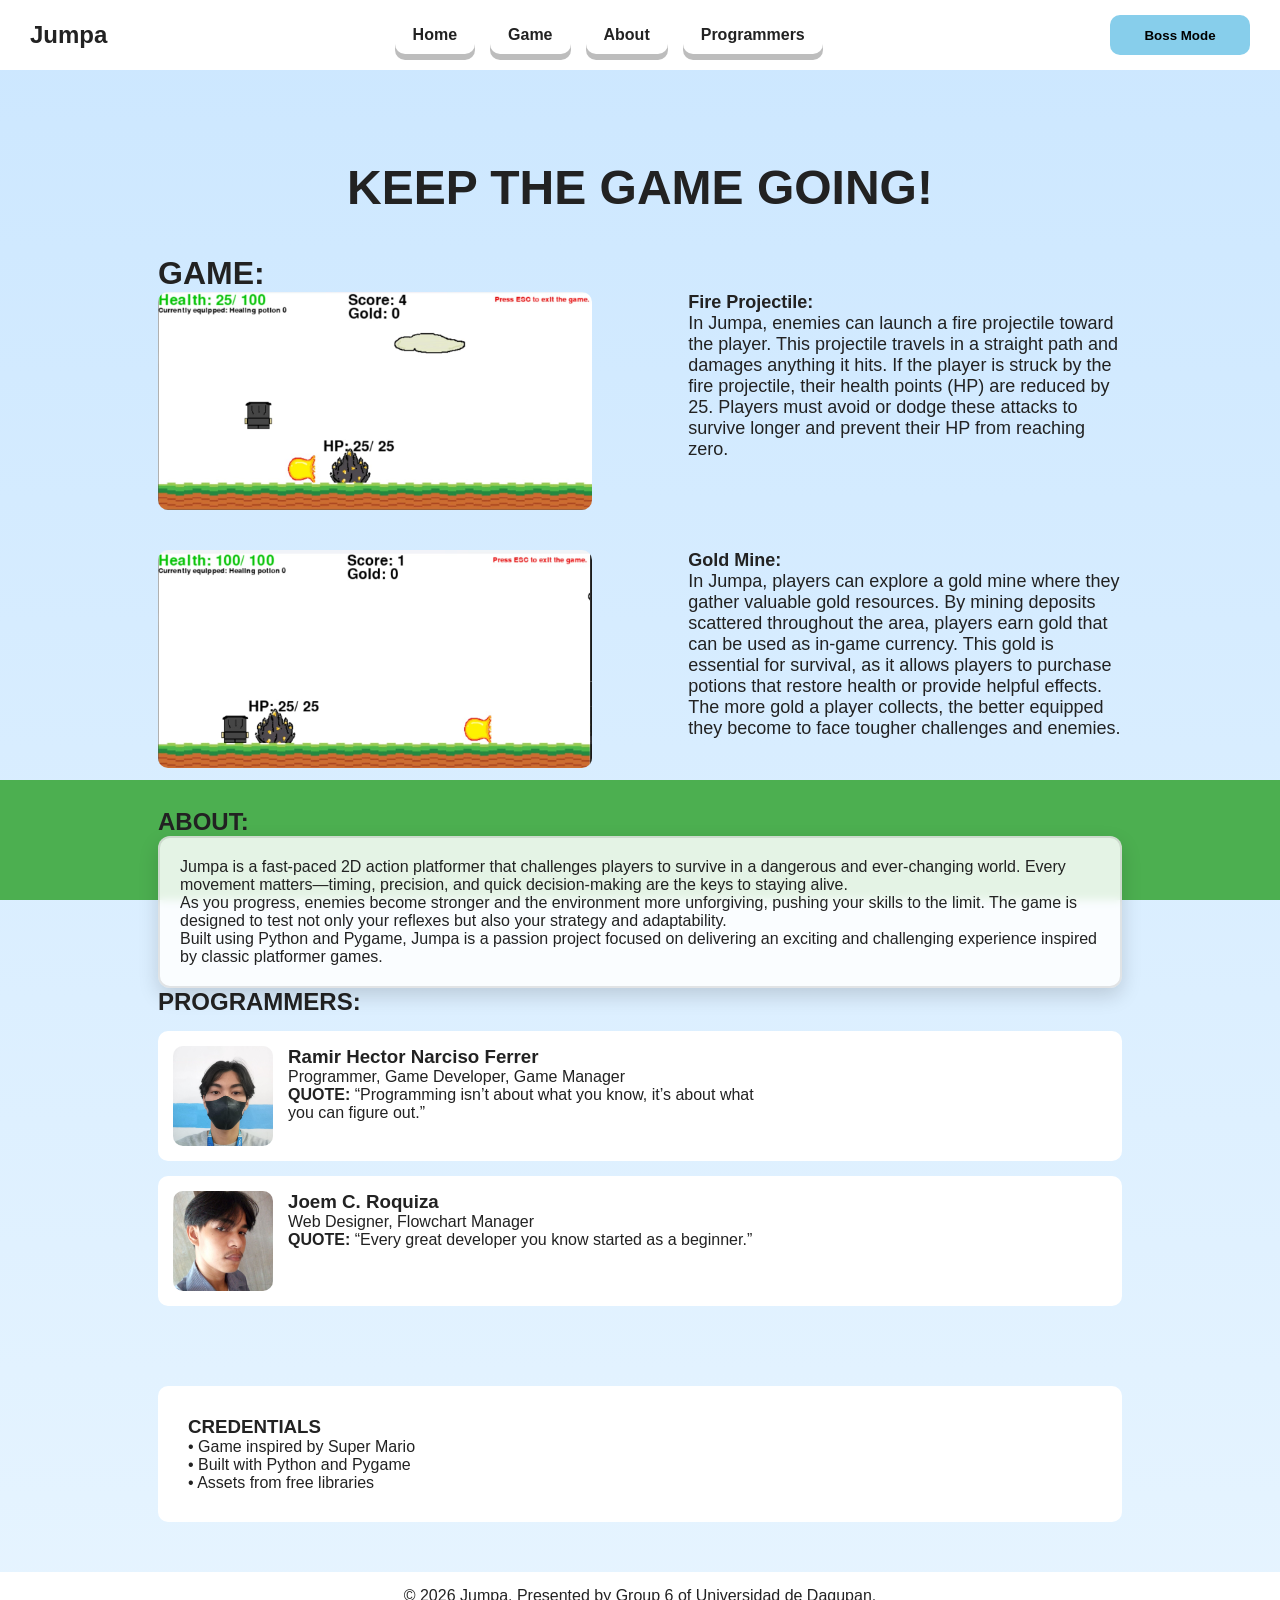
<file: index.html>
<!DOCTYPE html>
<html lang="en">

<head>
<meta charset="UTF-8">
<meta name="viewport" content="width=device-width, initial-scale=1.0">

<!-- =====================================================
     PAGE TITLE
===================================================== -->
<title>Jumpa.com</title>

<!-- =====================================================
     CSS FILE LINK
===================================================== -->
<link rel="stylesheet" href="style.css">
</head>

<body>

<!-- =====================================================
     NAVIGATION BAR (GLOBAL)
===================================================== -->
<nav>

<!--LOGO IN THE SIDE-->
  <h1>Jumpa</h1>

  <!-- NAV LINKS -->
  <ul class="nav-buttons">

    <li><a href="index.html" class="nav-btn">Home</a></li>
    <li><a href="game.html" class="nav-btn">Game</a></li>
    <li><a href="about.html" class="nav-btn">About</a></li>
    <li><a href="programmers.html" class="nav-btn">Programmers</a></li>

  </ul>

  <!-- MODE TOGGLE BUTTON -->
  <button class="modeToggle">Boss Mode</button>

</nav>

<!-- =====================================================
     MAIN CONTENT AREA
===================================================== -->
<main class="container">

  <!-- =====================================================
       MAIN TITLE (HOME PAGE HEADER)
  ===================================================== -->
  <h1 class="big-title">KEEP THE GAME GOING!</h1>

  <!-- =====================================================
       GAME SECTION
  ===================================================== -->

  <!-- GAME TITLE (clickable link to game page) -->
  <h1><a href="game.html" class="text">GAME:</a></h1>

  <!-- FIRE PROJECTILE SECTION -->
  <div class="mechanics-row">

    <!-- IMAGE (fire projectile) -->
    <img src="fire.jpg" alt="Fire projectile">

    <!-- TEXT DESCRIPTION -->
    <p>
      <strong>Fire Projectile:</strong><br>
      In Jumpa, enemies can launch a fire projectile toward the player.
      This projectile travels in a straight path and damages anything it hits.
      If the player is struck by the fire projectile, their health points (HP)
      are reduced by 25. Players must avoid or dodge these attacks to survive
      longer and prevent their HP from reaching zero.
    </p>

  </div>

  <!-- GOLD MINE SECTION -->
  <div class="mechanics-row">

    <!-- IMAGE (mine system) -->
    <img src="mine.jpg" alt="Gold mine">

    <!-- TEXT DESCRIPTION -->
    <p>
      <strong>Gold Mine:</strong><br>
      In Jumpa, players can explore a gold mine where they gather valuable gold resources.
      By mining deposits scattered throughout the area, players earn gold that can be used as in-game currency.
      This gold is essential for survival, as it allows players to purchase potions that restore health or provide helpful effects.
      The more gold a player collects, the better equipped they become to face tougher challenges and enemies.
    </p>

  </div>

  <!-- =====================================================
       ABOUT SECTION
       - Game description and purpose
  ===================================================== -->
  <section class="about">

    <!-- CLICKABLE TITLE -->
    <h1><a href="about.html" class="text">ABOUT:</a></h1>

    <!-- ABOUT BOX -->
    <div class="box wide-box about-text">

      <p>
        Jumpa is a fast-paced 2D action platformer that challenges players to survive in a dangerous and ever-changing world.
        Every movement matters—timing, precision, and quick decision-making are the keys to staying alive.
      </p>

      <p>
        As you progress, enemies become stronger and the environment more unforgiving,
        pushing your skills to the limit. The game is designed to test not only your reflexes but also your strategy and adaptability.
      </p>

      <p>
        Built using Python and Pygame, Jumpa is a passion project focused on delivering an exciting and challenging experience
        inspired by classic platformer games.
      </p>

    </div>
  </section>

  <!-- =====================================================
       PROGRAMMERS SECTION
       - Team members of the project
  ===================================================== -->
  <section class="programmers">

    <!-- SECTION TITLE -->
    <h1>PROGRAMMERS:</h1>

    <!-- ===================== PROGRAMMER 1 ===================== -->
    <a href="programmers.html" class="prog-card link-box">

      <!-- IMAGE -->
      <div class="img-box">
        <img src="hector.jpg" alt="Hector">
      </div>

      <!-- TEXT INFO -->
      <div class="text">
        <h3>Ramir Hector Narciso Ferrer</h3>
        <p>Programmer, Game Developer, Game Manager</p>

        <!-- QUOTE -->
        <p><strong>QUOTE:</strong> “Programming isn’t about what you know, it’s about what you can figure out.”</p>
      </div>

    </a>

    <!-- ===================== PROGRAMMER 2 ===================== -->
    <a href="programmers.html" class="prog-card link-box">

      <!-- IMAGE -->
      <div class="img-box">
        <img src="joem.jpg" alt="Joem">
      </div>

      <!-- TEXT INFO -->
      <div class="text">
        <h3>Joem C. Roquiza</h3>
        <p>Web Designer, Flowchart Manager</p>

        <!-- QUOTE -->
        <p><strong>QUOTE:</strong> “Every great developer you know started as a beginner.”</p>
      </div>

    </a>

  </section>

  <!-- =====================================================
       CREDENTIALS SECTION
       - Credits and references
  ===================================================== -->
  <section class="credentials">

    <h3>CREDENTIALS</h3>

    <p>• Game inspired by Super Mario</p>
    <p>• Built with Python and Pygame</p>
    <p>• Assets from free libraries</p>

  </section>

</main>

<!-- =====================================================
     FOOTER
===================================================== -->
<footer>
  © 2026 Jumpa. Presented by Group 6 of Universidad de Dagupan.
</footer>

<!-- =====================================================
     JAVASCRIPT (BOSS MODE SYSTEM)
     - Controls theme switching and saving mode
===================================================== -->
<script>

/* SELECT ALL MODE BUTTONS */
const buttons = document.querySelectorAll(".modeToggle");

/* LOAD SAVED MODE FROM BROWSER */
if (localStorage.getItem("mode") === "boss") {
  document.body.classList.add("boss");
}

/* UPDATE TEXT FUNCTION */
function updateText() {

  const isBoss = document.body.classList.contains("boss");

  /* CHANGE BUTTON TEXT */
  buttons.forEach(btn => {
    btn.textContent = isBoss ? "Normal Mode" : "Boss Mode";
  });

  /* CHANGE MAIN TITLE */
  const title = document.querySelector(".big-title");

  if (title) {
    title.textContent = isBoss
      ? "READY TO FIGHT?"
      : "KEEP THE GAME GOING!";
  }
}

/* RUN ON PAGE LOAD */
updateText();

/* TOGGLE MODE ON CLICK */
buttons.forEach(btn => {
  btn.addEventListener("click", () => {

    document.body.classList.toggle("boss");

    localStorage.setItem(
      "mode",
      document.body.classList.contains("boss") ? "boss" : "normal"
    );

    updateText();
  });
});

</script>

</body>
</html>
</file>
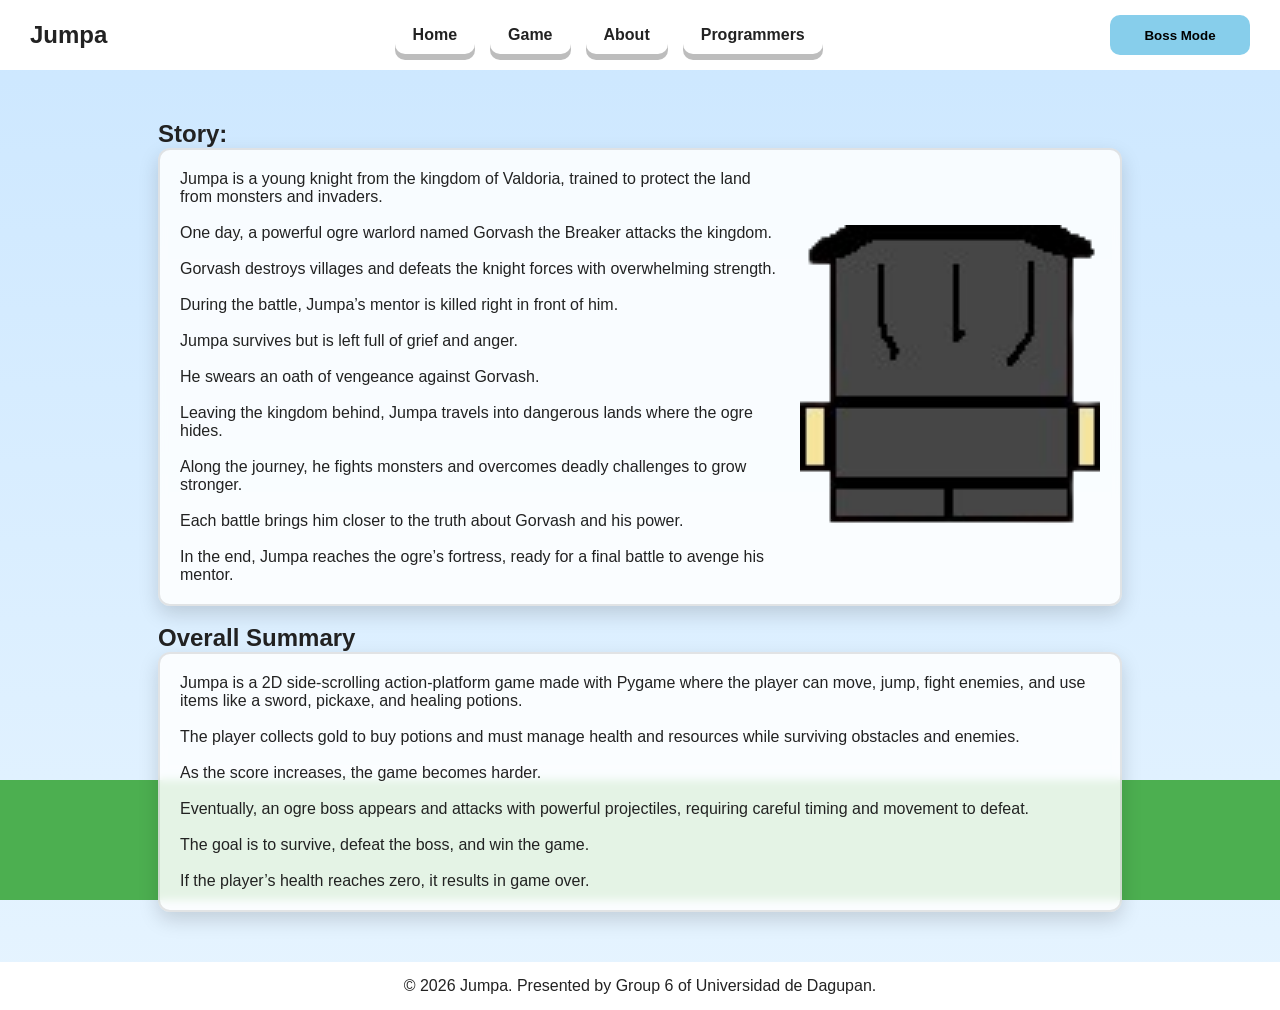
<file: about.html>
<!DOCTYPE html>
<html lang="en">

<head>

<meta charset="UTF-8">

<meta name="viewport" content="width=device-width, initial-scale=1.0">

<title>Jumap/about.com</title>

<link rel="stylesheet" href="style.css">


</head>

<body>


<nav>

  <h1>Jumpa</h1>
  <!-- Website name / brand identity -->

  <!-- NAVIGATION LINKS -->
  <ul class="nav-buttons">

    <li><a href="index.html" class="nav-btn">Home</a></li>
    <!-- Goes to homepage -->

    <li><a href="game.html" class="nav-btn">Game</a></li>
    <!-- Goes to game mechanics page -->

    <li><a href="about.html" class="nav-btn">About</a></li>
    <!-- Current page (story page) -->

    <li><a href="programmers.html" class="nav-btn">Programmers</a></li>
    <!-- Team page -->

  </ul>

  <!-- MODE TOGGLE BUTTON -->
  <button class="modeToggle">Boss Mode</button>


</nav>

<!-- =====================================================
     MAIN CONTENT AREA
===================================================== -->
<section class="container">

  <!-- =====================================================
       STORY TITLE
       - Introduces narrative section
===================================================== -->
  <h2>Story:</h2>

  <div class="box story-layout">

    <!-- ================= TEXT SIDE ================= -->
    <div class="story-text">

      <p>
        Jumpa is a young knight from the kingdom of Valdoria, trained to protect the land from monsters and invaders.<br><br>

        One day, a powerful ogre warlord named Gorvash the Breaker attacks the kingdom.<br><br>

        Gorvash destroys villages and defeats the knight forces with overwhelming strength.<br><br>

        During the battle, Jumpa’s mentor is killed right in front of him.<br><br>

        Jumpa survives but is left full of grief and anger.<br><br>

        He swears an oath of vengeance against Gorvash.<br><br>

        Leaving the kingdom behind, Jumpa travels into dangerous lands where the ogre hides.<br><br>

        Along the journey, he fights monsters and overcomes deadly challenges to grow stronger.<br><br>

        Each battle brings him closer to the truth about Gorvash and his power.<br><br>

        In the end, Jumpa reaches the ogre’s fortress, ready for a final battle to avenge his mentor.
      </p>



    </div>

    <!-- ================= IMAGE SIDE ================= -->
    <div class="story-image">

      <img src="PLAYER.png" alt="Jumpa the Knight">



    </div>

  </div>

  <br>


  <h2>Overall Summary</h2>

  <!-- SUMMARY BOX -->
  <div class="box">

    <p>
      Jumpa is a 2D side-scrolling action-platform game made with Pygame where the player can move, jump, fight enemies, and use items like a sword, pickaxe, and healing potions.<br><br>

      The player collects gold to buy potions and must manage health and resources while surviving obstacles and enemies.<br><br>

      As the score increases, the game becomes harder.<br><br>

      Eventually, an ogre boss appears and attacks with powerful projectiles, requiring careful timing and movement to defeat.<br><br>

      The goal is to survive, defeat the boss, and win the game.<br><br>

      If the player’s health reaches zero, it results in game over.
    </p>



  </div>

</section>

<!-- =====================================================
     FOOTER SECTION
===================================================== -->
<footer>
  © 2026 Jumpa. Presented by Group 6 of Universidad de Dagupan.



</footer>


<script>

/* FIND ALL MODE BUTTONS */
const buttons = document.querySelectorAll(".modeToggle");
/*
WHY:
- Allows multiple buttons to control same system
*/

/* LOAD SAVED MODE */
if (localStorage.getItem("mode") === "boss") {
  document.body.classList.add("boss");
}


/* UPDATE BUTTON TEXT */
function updateText() {

  const isBoss = document.body.classList.contains("boss");


  buttons.forEach(btn => {
    btn.textContent = isBoss ? "Normal Mode" : "Boss Mode";
  });


}

/* RUN ON PAGE LOAD */
updateText();

/* TOGGLE MODE */
buttons.forEach(btn => {
  btn.addEventListener("click", () => {

    document.body.classList.toggle("boss");


    localStorage.setItem(
      "mode",
      document.body.classList.contains("boss") ? "boss" : "normal"
    );


    updateText();
  });
});

</script>

</body>
</html>
</file>
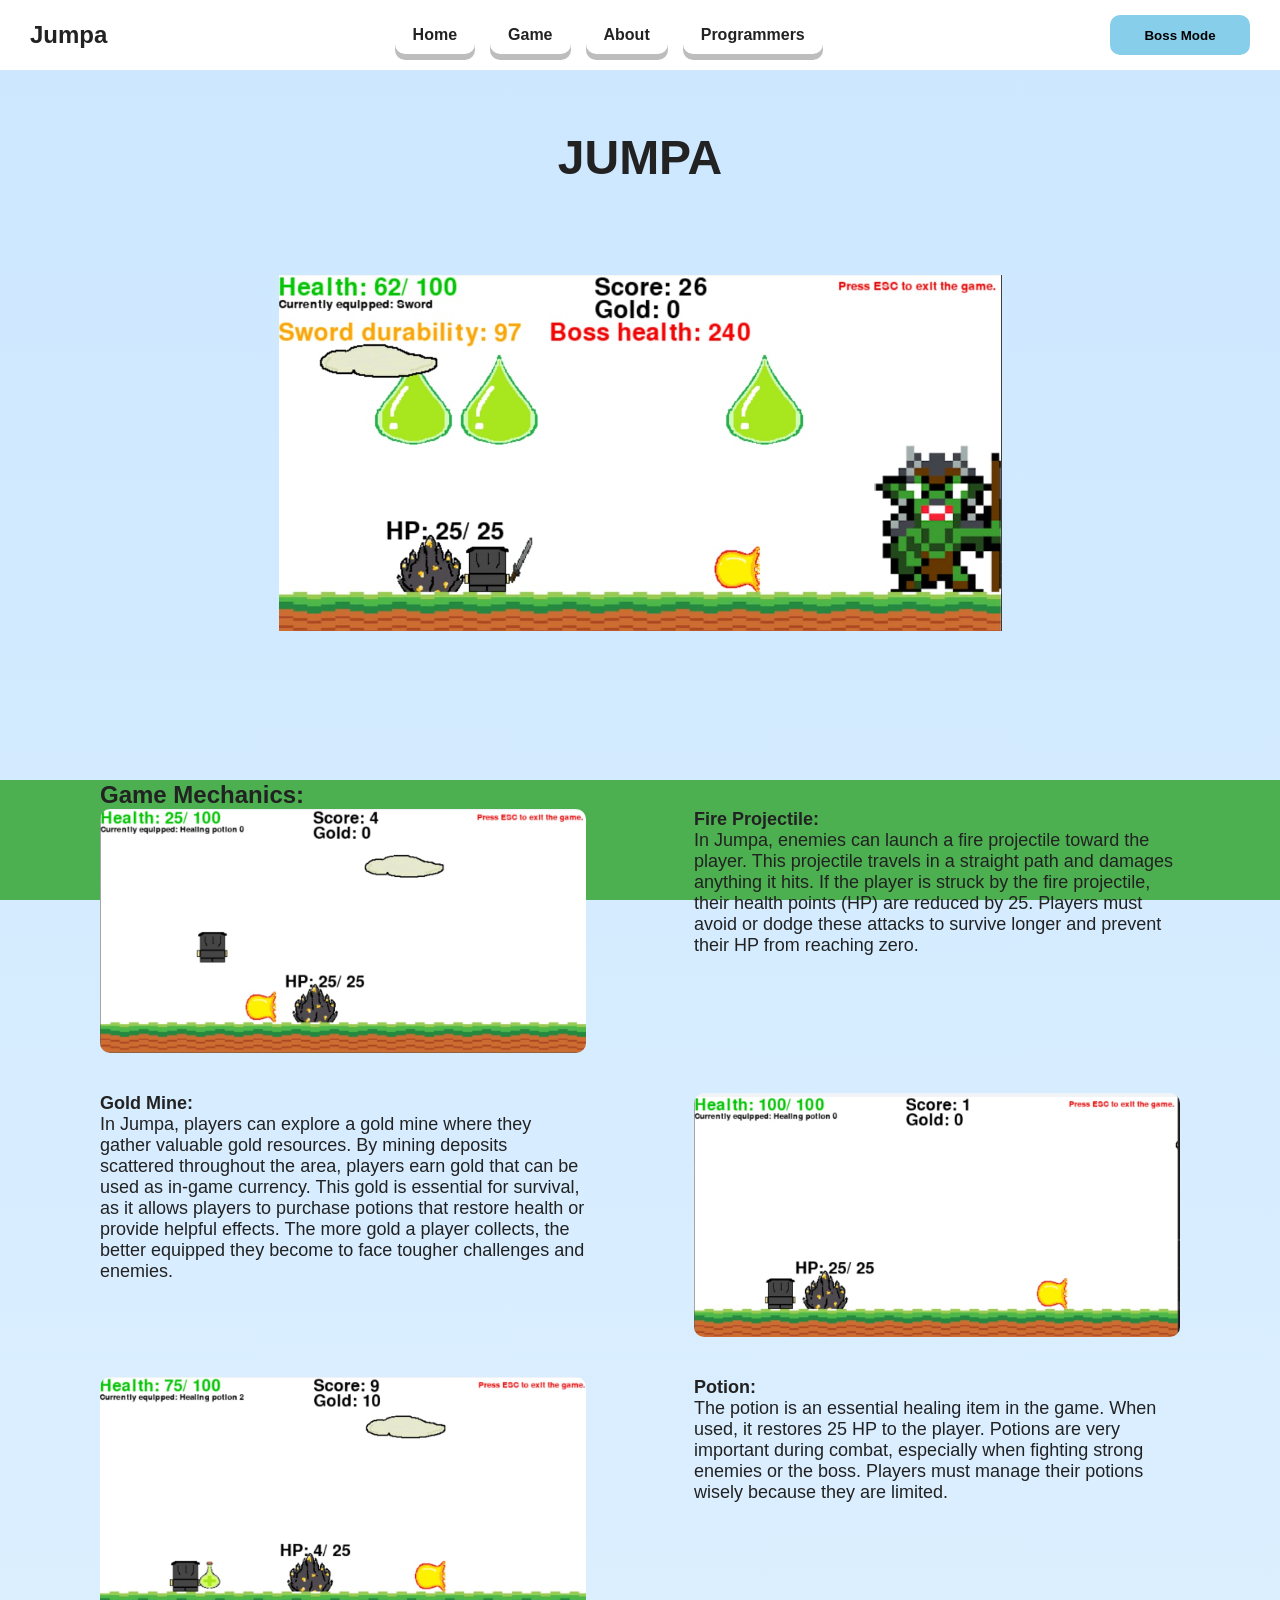
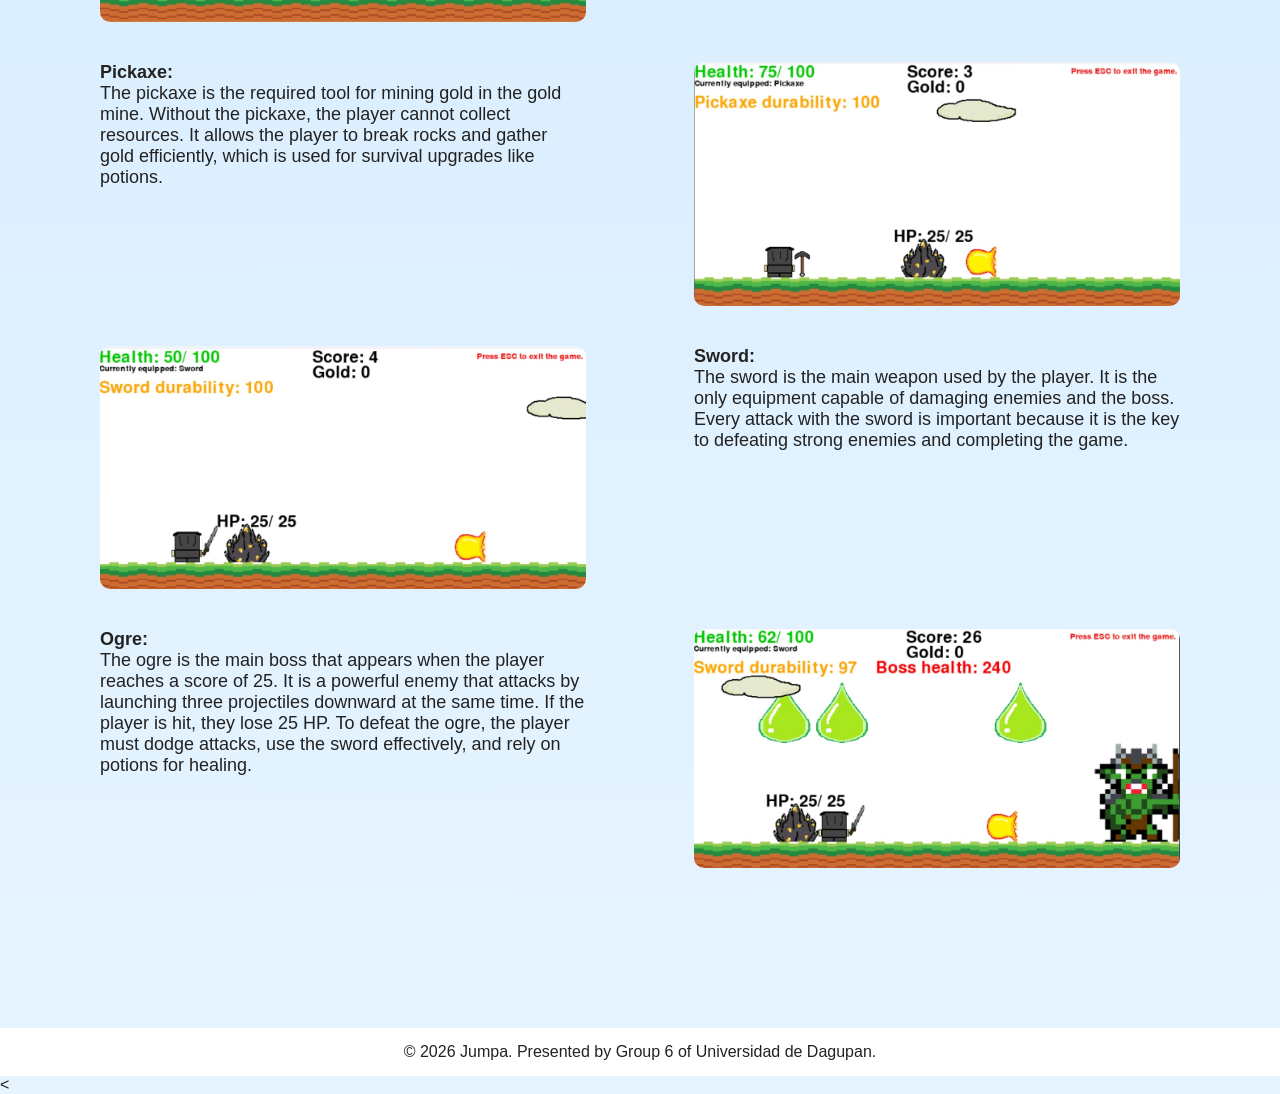
<file: game.html>
<!DOCTYPE html>
<html lang="en">

<head>

<meta charset="UTF-8">
<meta name="viewport" content="width=device-width, initial-scale=1.0">
<title>Jumpa/game.com</title>
<link rel="stylesheet" href="style.css">
</head>

<body>

<nav>

  <!-- WEBSITE NAME / BRAND -->
  <h1>Jumpa</h1>


  <!-- NAVIGATION LINKS -->
  <ul class="nav-buttons">


    <li><a href="index.html" class="nav-btn">Home</a></li>
    <!-- Links to homepage -->

    <li><a href="game.html" class="nav-btn">Game</a></li>
    <!-- Links to game mechanics page -->

    <li><a href="about.html" class="nav-btn">About</a></li>
    <!-- Links to story/info page -->

    <li><a href="programmers.html" class="nav-btn">Programmers</a></li>
    <!-- Links to team section -->

  </ul>

  <!-- MODE TOGGLE BUTTON -->
  <button class="modeToggle">BossMode</button>


</nav>

<!-- =====================================================
     MAIN TITLE SECTION
===================================================== -->
<h1 class="title-game">JUMPA</h1>



<!-- =====================================================
     MAIN CONTENT CONTAINER
===================================================== -->
<section class="container">

  <!-- HERO VIDEO SECTION -->
  <div class="hero-box">
    <!-- <video loop autoplay src="naks.mp4" width="75%"></video> -->
     
    <img src="naks.jpg" alt="" width="75%">



  </div>

</section>


<section class="mechanics-container">

  <h2>Game Mechanics:</h2>

  <div class="mechanics-row">

    <img src="fire.jpg" alt="Fire projectile">


    <p>
      <strong>Fire Projectile:</strong><br>
      In Jumpa, enemies can launch a fire projectile toward the player.
      This projectile travels in a straight path and damages anything it hits.
      If the player is struck by the fire projectile, their health points (HP)
      are reduced by 25. Players must avoid or dodge these attacks to survive
      longer and prevent their HP from reaching zero.
    </p>

  </div>

  <!-- =====================================================
       GOLD MINE SYSTEM
  ===================================================== -->
  <div class="mechanics-row reverse">

    <img src="mine.jpg" alt="Gold mine">

    <p>
      <strong>Gold Mine:</strong><br>
      In Jumpa, players can explore a gold mine where they gather valuable gold resources.
      By mining deposits scattered throughout the area, players earn gold that can be used as in-game currency.
      This gold is essential for survival, as it allows players to purchase potions that restore health or provide helpful effects.
      The more gold a player collects, the better equipped they become to face tougher challenges and enemies.
    </p>

  </div>

  <!-- =====================================================
       POTION SYSTEM
  ===================================================== -->
  <div class="mechanics-row">

    <img src="potion.jpg" alt="Potion">

    <p>
      <strong>Potion:</strong><br>
      The potion is an essential healing item in the game. When used, it restores 25 HP to the player. 
      Potions are very important during combat, especially when fighting strong enemies or the boss. 
      Players must manage their potions wisely because they are limited.
    </p>

  </div>

  <!-- =====================================================
       PICKAXE SYSTEM
  ===================================================== -->
  <div class="mechanics-row reverse">

    <img src="pick.jpg" alt="Pickaxe">

    <p>
      <strong>Pickaxe:</strong><br>
      The pickaxe is the required tool for mining gold in the gold mine. 
      Without the pickaxe, the player cannot collect resources. 
      It allows the player to break rocks and gather gold efficiently, 
      which is used for survival upgrades like potions.
    </p>

  </div>

  <!-- =====================================================
       SWORD SYSTEM
  ===================================================== -->
  <div class="mechanics-row">

    <img src="swrd.jpg" alt="Sword">

    <p>
      <strong>Sword:</strong><br>
      The sword is the main weapon used by the player. 
      It is the only equipment capable of damaging enemies and the boss. 
      Every attack with the sword is important because it is the key to 
      defeating strong enemies and completing the game.
    </p>

  </div>

  <!-- =====================================================
       OGRE BOSS SYSTEM
  ===================================================== -->
  <div class="mechanics-row reverse">

    <img src="ogre.jpg" alt="Ogre boss">

    <p>
      <strong>Ogre:</strong><br>
      The ogre is the main boss that appears when the player reaches a score of 25. 
      It is a powerful enemy that attacks by launching three projectiles downward at the same time. 
      If the player is hit, they lose 25 HP. To defeat the ogre, the player must dodge attacks, 
      use the sword effectively, and rely on potions for healing.
    </p>

  </div>

</section>

<!-- =====================================================
     FOOTER SECTION
===================================================== -->
<footer>
  © 2026 Jumpa. Presented by Group 6 of Universidad de Dagupan.


</footer>

<
<script>

/* GET ALL MODE BUTTONS */
const buttons = document.querySelectorAll(".modeToggle");



/* LOAD SAVED MODE */
if (localStorage.getItem("mode") === "boss") {
  document.body.classList.add("boss");
}



/* UPDATE BUTTON TEXT FUNCTION */
function updateText() {

  const isBoss = document.body.classList.contains("boss");

  buttons.forEach(btn => {
    btn.textContent = isBoss ? "Normal Mode" : "Boss Mode";
  });
  

}

/* RUN ON PAGE LOAD */
updateText();


/* TOGGLE MODE WHEN CLICKED */
buttons.forEach(btn => {
  btn.addEventListener("click", () => {

    document.body.classList.toggle("boss");


    localStorage.setItem(
      "mode",
      document.body.classList.contains("boss") ? "boss" : "normal"
    );

    updateText();

  });
});

</script>

</body>
</html>
</file>
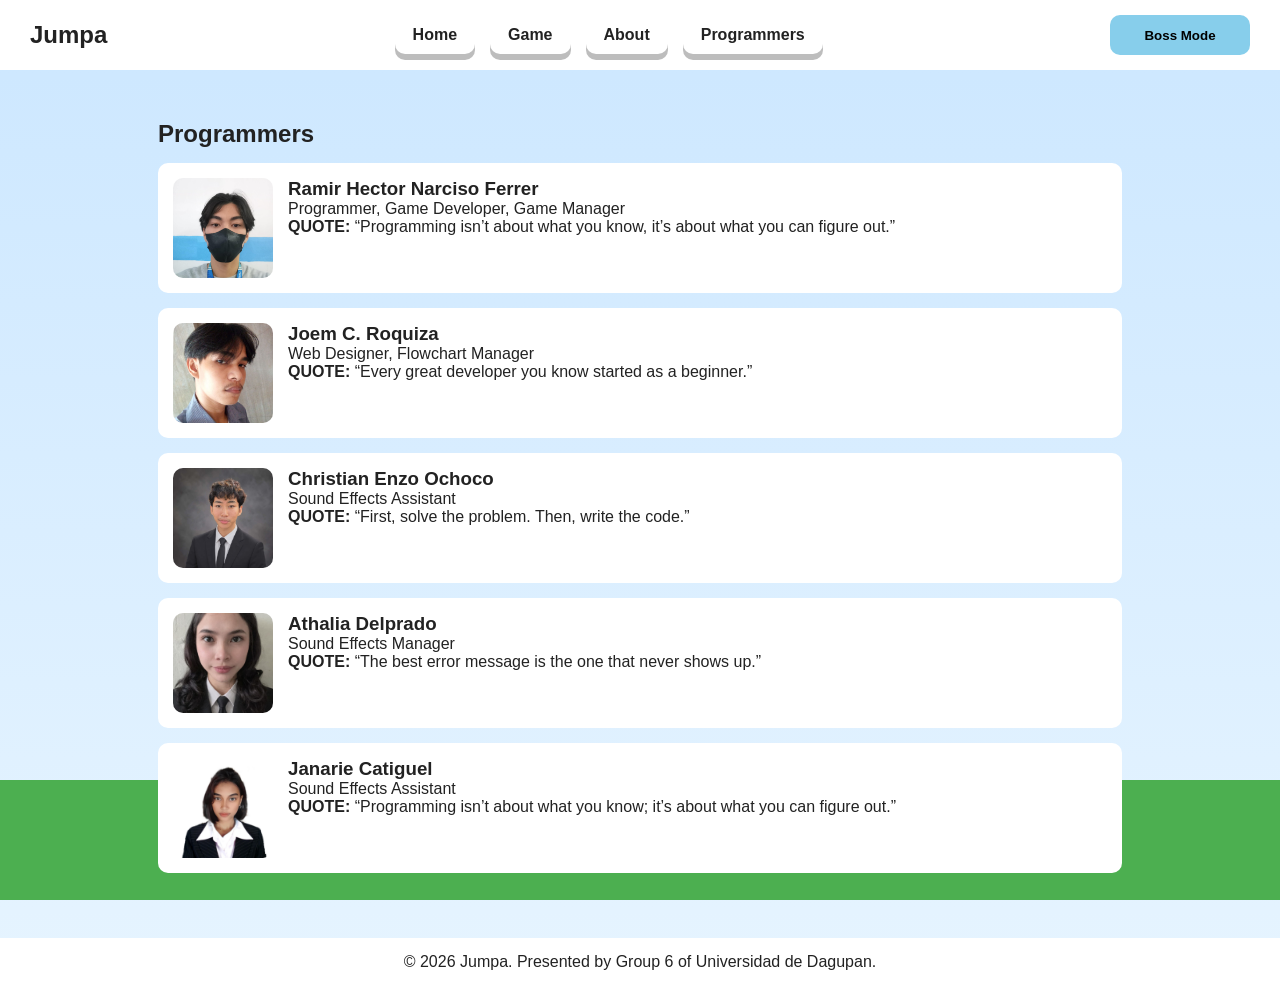
<file: programmers.html>
<!DOCTYPE html>
<html lang="en">
<head>
<meta charset="UTF-8">
<meta name="viewport" content="width=device-width, initial-scale=1.0">
<title>Jumpa/Programmers.com</title>
<link rel="stylesheet" href="style.css">

</head>

<body>


  
<nav>

  <h1 class="logo">Jumpa</h1>
  <!-- NAVIGATION MENU -->
  <ul class="nav-buttons">

    <li><a href="index.html" class="nav-btn">Home</a></li>
    <li><a href="game.html" class="nav-btn">Game</a></li>
    <li><a href="about.html" class="nav-btn">About</a></li>
    <li><a href="programmers.html" class="nav-btn">Programmers</a></li>


  </ul>

  <!-- MODE TOGGLE BUTTON -->
  <button class="modeToggle">BossMode</button>


</nav>

<!-- =====================================================
     MAIN CONTENT AREA
===================================================== -->
<section class="container">

  <!-- PAGE TITLE -->
  <h2>Programmers</h2>


  <!-- =====================================================
       PROGRAMMER CARD TEMPLATE
       (Each card = one team member)
  ===================================================== -->

  <!-- ================= PERSON 1 ================= -->
  <div class="prog-card">

    <div class="img-box">
      <img src="hector.jpg" alt="Hector">
      <!-- Image of programmer -->
    </div>

    <div>

      <h3>Ramir Hector Narciso Ferrer</h3>
      <!-- Name -->

      <p>Programmer, Game Developer, Game Manager</p>
      <!-- Role in project -->

      <p><strong>QUOTE:</strong>
        “Programming isn’t about what you know, it’s about what you can figure out.”
      </p>
      <!-- Motivation quote -->

    </div>

  </div>

  <!-- ================= PERSON 2 ================= -->
  <div class="prog-card">

    <div class="img-box">
      <img src="joem.jpg" alt="Joem">
    </div>

    <div>

      <h3>Joem C. Roquiza</h3>
      <p>Web Designer, Flowchart Manager</p>

      <p><strong>QUOTE:</strong>
        “Every great developer you know started as a beginner.”
      </p>

    </div>

  </div>

  <!-- ================= PERSON 3 ================= -->
  <div class="prog-card">

    <div class="img-box">
      <img src="enzo.jpg" alt="Enzo">
    </div>

    <div>

      <h3>Christian Enzo Ochoco</h3>
      <p>Sound Effects Assistant</p>

      <p><strong>QUOTE:</strong>
        “First, solve the problem. Then, write the code.”
      </p>

    </div>

  </div>

  <!-- ================= PERSON 4 ================= -->
  <div class="prog-card">

    <div class="img-box">
      <img src="athalia.jpg" alt="Athalia">
    </div>

    <div>

      <h3>Athalia Delprado</h3>
      <p>Sound Effects Manager</p>

      <p><strong>QUOTE:</strong>
        “The best error message is the one that never shows up.”
      </p>

    </div>

  </div>

  <!-- ================= PERSON 5 ================= -->
  <div class="prog-card">

    <div class="img-box">
      <img src="jana.jpg" alt="Jana">
    </div>

    <div>

      <h3>Janarie Catiguel</h3>
      <p>Sound Effects Assistant</p>

      <p><strong>QUOTE:</strong>
        “Programming isn’t about what you know; it’s about what you can figure out.”
      </p>

    </div>

  </div>

</section>

<!-- =====================================================
     FOOTER SECTION
===================================================== -->
<footer>
  © 2026 Jumpa. Presented by Group 6 of Universidad de Dagupan.



</footer>

<!-- =====================================================
     JAVASCRIPT (BOSS MODE SYSTEM)
===================================================== -->
<script>

/* GET ALL TOGGLE BUTTONS */
const buttons = document.querySelectorAll(".modeToggle");


/* LOAD SAVED MODE */
if (localStorage.getItem("mode") === "boss") {
  document.body.classList.add("boss");
}


/* UPDATE BUTTON TEXT */
function updateText() {

  const isBoss = document.body.classList.contains("boss");

  buttons.forEach(btn => {
    btn.textContent = isBoss ? "Normal Mode" : "Boss Mode";
  });

}

/* RUN ON PAGE LOAD */
updateText();

/* TOGGLE MODE ON CLICK */
buttons.forEach(btn => {
  btn.addEventListener("click", () => {

    document.body.classList.toggle("boss");


    localStorage.setItem(
      "mode",
      document.body.classList.contains("boss") ? "boss" : "normal"
    );

  });
});

</script>

</body>
</html>
</file>
<file: style.css>
/* =========================
   RESET (removes default browser spacing)
========================= */
* {
  margin: 0; /* removes default space around elements */
  padding: 0; /* removes default inner spacing */
  box-sizing: border-box; 
}


/* =========================
   THEME VARIABLES (default / normal mode)
========================= */
:root {
  --sky: linear-gradient(to bottom, #cce7ff, #e6f4ff);
  /* defines background sky gradient used across the site */

  --grass: #4caf50;
  /* green color used for ground/floor effect */

  --card: #ffffff;
  /* default background color for cards and navigation */

  --text: #222;
  /* default text color (dark gray) */

  --accent: #87ceeb;
  /* highlight color used for buttons, titles, hover effects */
}


/* =========================
   BOSS MODE (overrides variables)
========================= */
body.boss {
  --sky: linear-gradient(to bottom, #06130c, #0f2418);
  /* dark version of sky background */

  --grass: #1b5e3b;
  /* darker green for ground in boss mode */

  --card: #15261c;
  /* dark background for UI cards */

  --text: #d6ffe0;
  /* light text color for dark mode readability */

  --accent: #2ecc71;
  /* bright green accent for boss mode theme */
}

/*


/* =========================
   BODY (main page styling)
========================= */
body {
  font-family: Arial, sans-serif;
  /* sets default font for entire website */

  background: var(--sky);
  /* applies sky background from variables */

  color: var(--text);
  /* sets default text color */

  padding-top: 90px;
  /* creates space so content doesn't go under fixed navbar */

  transition: 0.4s ease;
  /* smooth animation when switching themes */
}


/* GRASS FLOOR EFFECT */
body::after {
  content: "";
  /* required for pseudo-element to appear */

  position: fixed;
  bottom: 0;
  left: 0;

  width: 100%;
  height: 120px;

  background: var(--grass);
  /* ground color depends on theme */

  z-index: -1;
  /* sends element behind all content */
}


/* =========================
   NAVIGATION BAR
========================= */
nav {
  position: fixed;
  /* keeps navbar always visible at top */

  top: 0;
  width: 100%;

  background: var(--card);
  /* navbar color changes with theme */

  display: flex;
  /* aligns items horizontally */

  justify-content: space-between;
  /* spreads items left and right */

  align-items: center;
  /* vertically centers items */

  padding: 15px 30px;

  z-index: 1000;
  /* keeps navbar above everything */
}


/* NAV LIST */
nav ul {
  display: flex;
  /* makes menu horizontal */

  list-style: none;
  /* removes bullet points */

  gap: 15px;
  /* spacing between menu items */
}


/* NAV BUTTON STYLE */
.nav-btn {
  display: inline-block;

  padding: 10px 18px;
  /* space inside button */

  border-radius: 10px;
  /* rounded corners */

  background: #fff;
  color: #222;

  text-decoration: none;
  /* removes underline */

  font-weight: bold;

  box-shadow: 0 6px 0 #bdbdbd;
  /* gives 3D button effect */

  transition: 0.25s ease;
  /* smooth hover animation */
}


/* NORMAL MODE HOVER */
body:not(.boss) .nav-btn:hover {
  transform: translateY(-4px);
  /* button moves up slightly */

  background: #e8f7ff;
  color: #2b7cff;
}


/* BOSS MODE NAV STYLE */
body.boss .nav-btn {
  background: #1f2f25;
  color: #d6ffe0;

  box-shadow: 0 6px 0 #0b1a12;
}


/* BOSS MODE HOVER */
body.boss .nav-btn:hover {
  background: #2ecc71;
  color: #000;

  transform: translateY(-4px);
}


/* MODE TOGGLE BUTTON */
.modeToggle {
  width: 140px;
  height: 40px;

  font-weight: bold;

  border: none;
  border-radius: 10px;

  cursor: pointer;
  /* shows pointer when hovering */

  background: var(--accent);

  transition: 0.3s ease;
}


/* =========================
   MAIN CONTAINER
========================= */
.title-game {
  font-size: 3rem;
  text-align: center;
  margin: 40px 0;
}


/* centers page content */
.container {
  width: 80%;
  margin: auto;
  padding: 30px;
}


/* =========================
   LOOPING VIDEO
========================= */
.hero-box {
  display: flex;
  justify-content: center;
  margin: 20px 0;
}



/* =========================
   MAIN TITLE
========================= */
.big-title {
  font-size: 3rem;
  text-align: center;
  margin: 40px 0;
}


/* =========================
   CARDS (PROGRAMMERS)
========================= */
.prog-card {
  background: var(--card);

  padding: 15px;
  margin: 15px 0;

  border-radius: 10px;

  display: flex;
  gap: 15px;

  transition: 0.3s;
}


/* hover effect */
.prog-card:hover {
  transform: scale(1.03);
  background: var(--accent);
  color: #000;
}


/* image container */
.img-box {
  width: 100px;
  height: 100px;

  overflow: hidden;
  border-radius: 10px;
}


/* image fit */
.img-box img {
  width: 100%;
  height: 100%;
  object-fit: cover;
}


/* =========================
  GAME MECHANICS
========================= */
.mechanics-container {
  padding: 100px;
}


/* row layout */
.mechanics-row {
  display: flex;
  align-items: justify;
  justify-content: space-between;

  margin-bottom: 40px;
  gap: 40px;
}


/* reverse layout */
.mechanics-row.reverse {
  flex-direction: row-reverse;
}


/* images */
.mechanics-row img {
  width: 45%;
  border-radius: 10px;
}


/* text */
.mechanics-row p {
  width: 45%;
  font-size: 18px;
}


/* =========================
   BOX (ABOUT SECTION)
========================= */
.box {
  background: rgba(255, 255, 255, 0.85);

  padding: 20px;

  border-radius: 12px;

  border: 2px solid rgba(0,0,0,0.1);

  box-shadow: 0 8px 20px rgba(0,0,0,0.15);

  backdrop-filter: blur(4px);

  transition: 0.3s ease;
}


/* boss mode box */
body.boss .box {
  background: rgba(20, 40, 30, 0.9);
  border: 2px solid #2ecc71;
  color: #d6ffe0;
}


/* =========================
   FOOTER
========================= */
footer {
  text-align: center;

  padding: 15px;

  background: var(--card);

  margin-top: 20px;
}

/* section layout helpers */
.section {
  display: flex;
  align-items: center;
  justify-content: space-between;

  margin-bottom: 40px;
}

.section.reverse {
  flex-direction: row-reverse;
}



/* text styling */
.text {
  width: 50%;
  text-decoration: none;
  color: var(--text);
  transition: 0.3s;
}



/* credentials section */
.credentials {
  margin-top: 80px;
  padding: 30px;

  background: var(--card);
  color: var(--text);

  border-radius: 10px;

  transition: 0.3s ease;
}


/* story layout */
.story-layout {
  display: flex;
  align-items: center;
  gap: 20px;
}


/* story text */
.story-text {
  flex: 2;
}


/* story image */
.story-image {
  flex: 1;
}


/* story image styling */
.story-image img {
  width: 100%;
  max-width: 300px;

  border-radius: 10px;
}


/* link reset */
.link-box {
  text-decoration: none;
  color: inherit;
}


/* title styling */
.title {
  font-size: 28px;
  font-weight: bold;

  margin-bottom: 10px;

  text-align: center;
}
</file>
